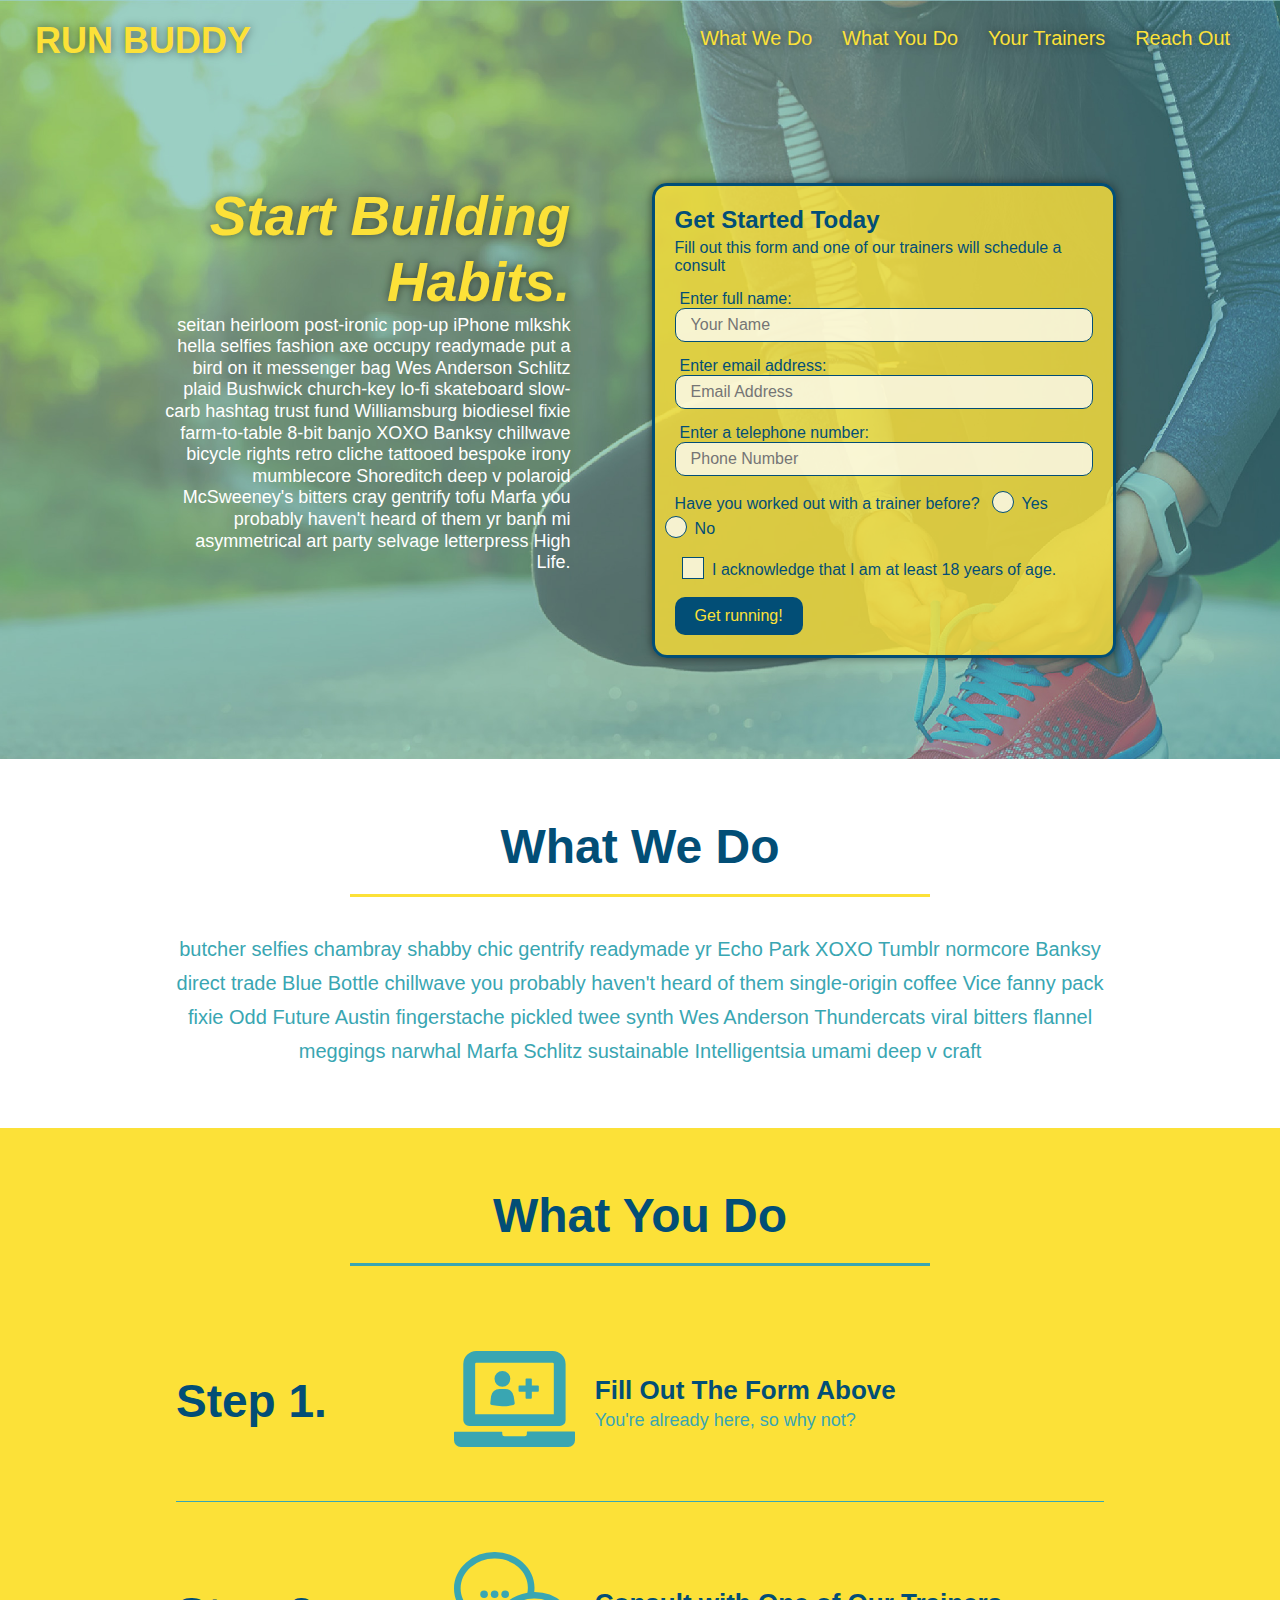
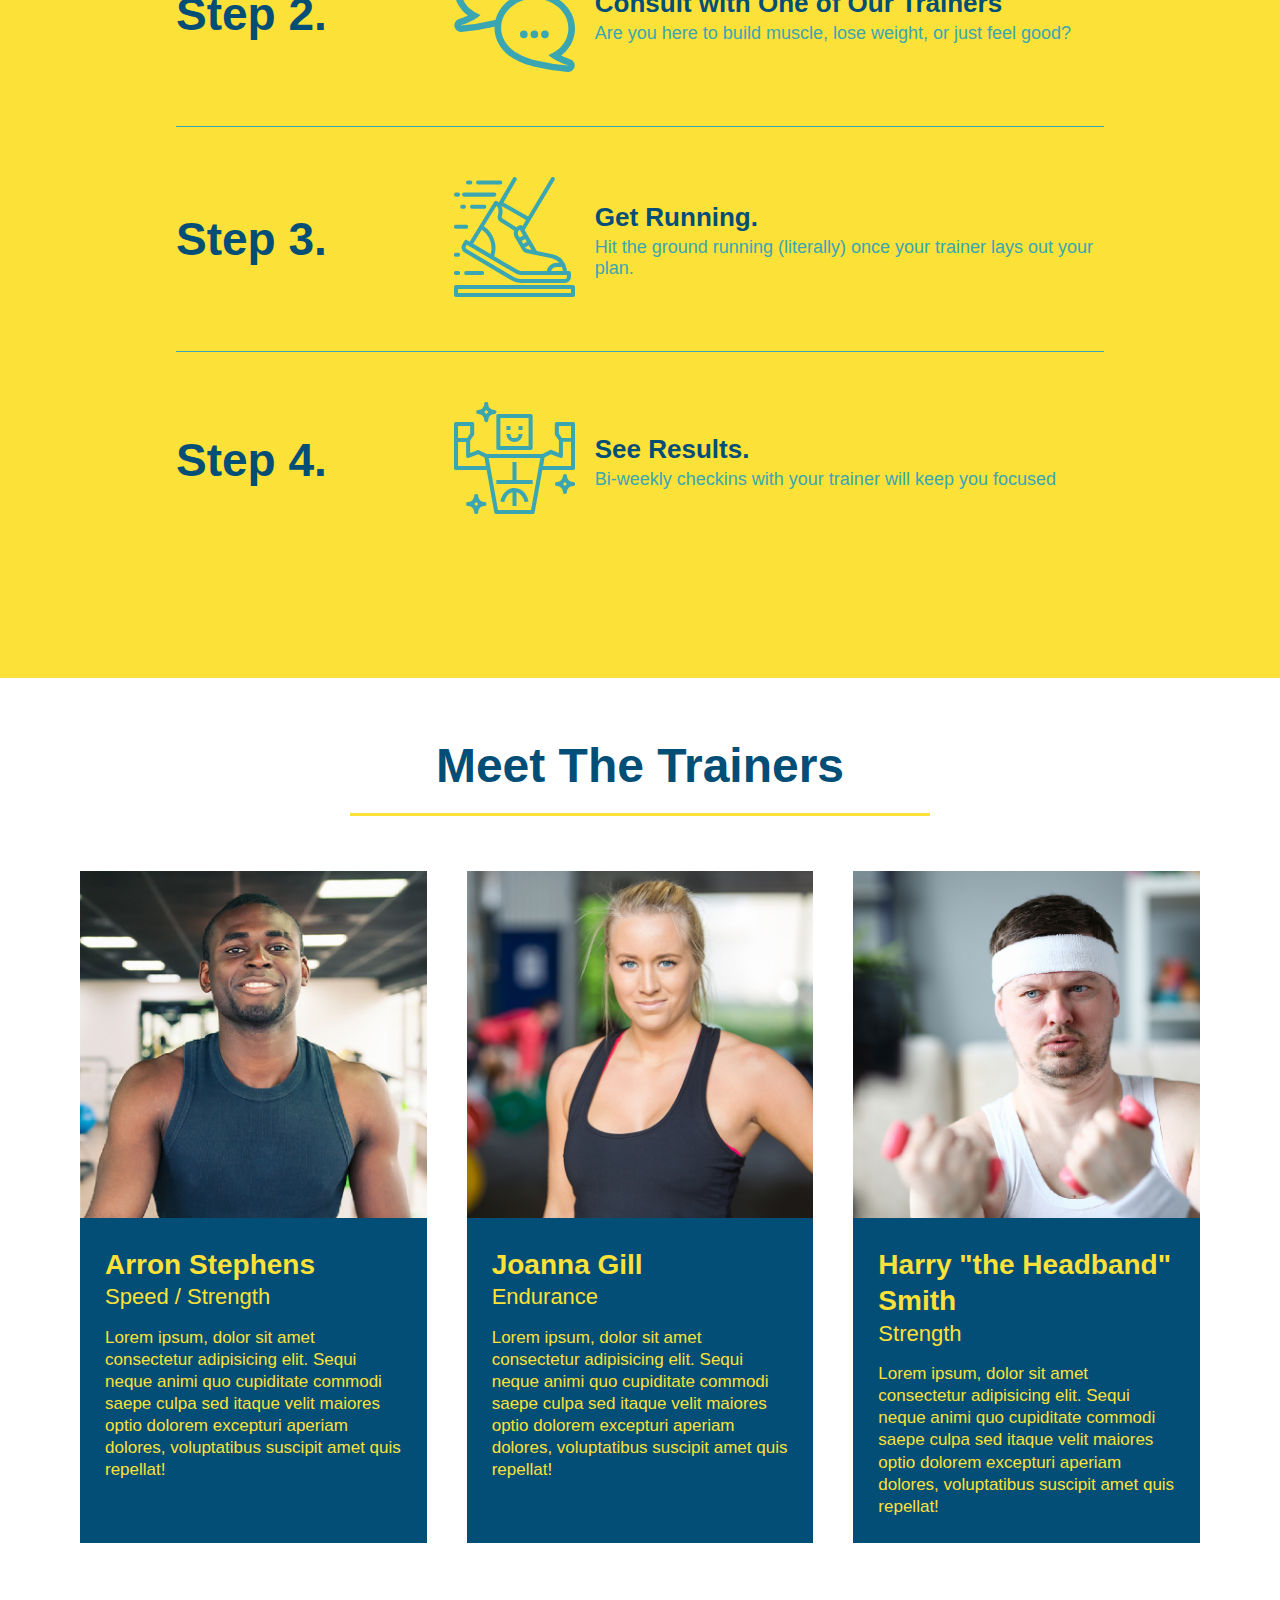
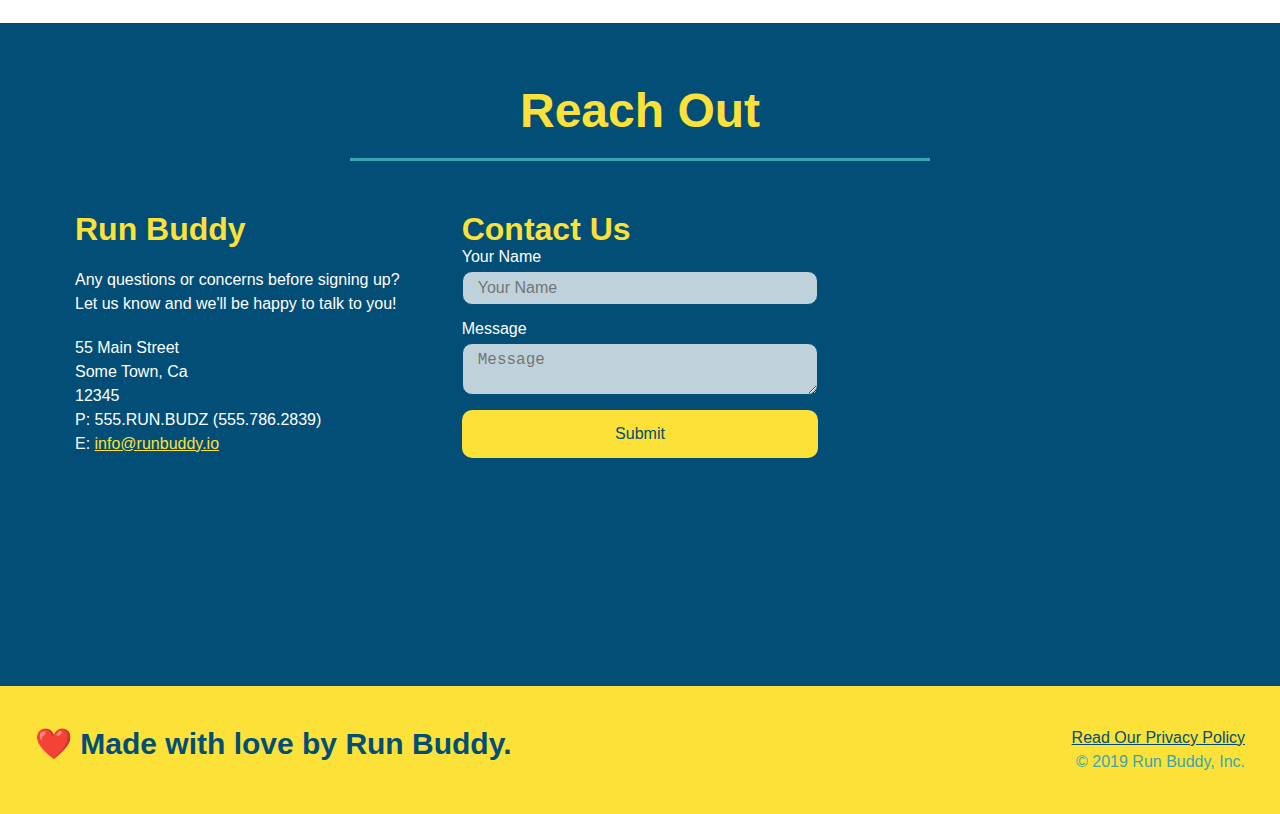
<file: index.html>
<!DOCTYPE html>

<html lang="en">

    <head>

        <link rel="stylesheet" href="./assets/css/style.css" />

        <meta charset="UTF-8" />

        <title>Run Buddy</title>

        <meta name="viewport" content="width=device-width", initial-scal="1.0" />

    </head>

    <body>
        
        <!-- navigation -->

        <header>

            <h1>
                
                <a href="/">RUN BUDDY</a>
            
            </h1>

            <nav>

                <!-- Unordered list element -->

                <ul>

                    <!-- List item element -->

                    <li>

                        <!-- Anchor element -->

                        <a href="#what-we-do">What We Do</a>

                    </li>

                    <li>

                        <a href="#what-you-do">What You Do</a>

                    </li>

                    <li>

                        <a href="#your-trainers">Your Trainers</a>

                    </li>

                    <li>

                        <a href="#reach-out">Reach Out</a>

                    </li>

                </ul>

            </nav>
        
        </header>

        <!-- hero/jumbotron -->

        <section class="hero">

            <div class="hero-cta">

                <h2>Start Building Habits.</h2>

                <p>

                    seitan heirloom post-ironic pop-up iPhone mlkshk hella selfies fashion axe occupy readymade put a bird on it messenger bag Wes Anderson Schlitz plaid Bushwick church-key lo-fi skateboard slow-carb hashtag trust fund Williamsburg biodiesel fixie farm-to-table 8-bit banjo XOXO Banksy chillwave bicycle rights retro cliche tattooed bespoke irony mumblecore Shoreditch deep v polaroid McSweeney's bitters cray gentrify tofu Marfa you probably haven't heard of them yr banh mi asymmetrical art party selvage letterpress High Life.
                
                </p>
                
            </div>

            <div class="hero-form">

                <h3>Get Started Today</h3>

                <p>Fill out this form and one of our trainers will schedule a consult</p>

                <form>

                    <label for ="name">Enter full name:</label>

                    <input type="text" placeholder="Your Name" name="name" id="name" class="form-input" />

                    <label for ="email">Enter email address:</label>

                    <input type="email" placeholder="Email Address" name="email" id="email" class="form-input" />

                    <label for ="phone">Enter a telephone number:</label>

                    <input type="tel" placeholder="Phone Number" name="phone" id="phone" class="form-input"/>

                    <p>

                        Have you worked out with a trainer before?

                        <span class="radio-wrapper">

                            <input type="radio" name="trainer-confirm" id="trainer-yes" />

                            <label for="trainer-yes">Yes</label>

                        </span>

                        <span class="radio-wrapper">

                            <input type="radio" name="trainer-confirm" id="trainer-no" />

                            <label for="trainer-no">No</label>

                        </span>
                
                    </p>

                    <p>

                        <span class="checkbox-wrapper">

                            <input type="checkbox" name="age-confirm" id="checkbox" />

                            <label for="checkbox"> I acknowledge that I am at least 18 years of age.</label>

                        </span>

                    </p>

                    <button type="submit">

                        Get running!

                    </button>

                </form>

            </div>

        </section>

        <!-- end hero -->

        <!-- "what we do" section -->

        <section id="what-we-do" class="intro">

            <div class="flex-row">

                <h2 class="section-title primary-border">
                
                    What We Do
            
                </h2>

            </div>

            <div class="flex-row">

                <p>

                    butcher selfies chambray shabby chic gentrify readymade yr Echo Park XOXO Tumblr normcore Banksy direct trade Blue Bottle chillwave you probably haven't heard of them single-origin coffee Vice fanny pack fixie Odd Future Austin fingerstache pickled twee synth Wes Anderson Thundercats viral bitters flannel meggings narwhal Marfa Schlitz sustainable Intelligentsia umami deep v craft

                </p>

            </div>

        </section>

        <!-- "what you do" section -->

        <section id="what-you-do" class="steps">

            <div class="flex-row">

                <h2 class="section-title secondary-border">
                
                    What You Do
            
                </h2>

            </div>


            <div class="step">

                <h3>Step 1.</h3>

                <div class="step-info">

                    <div class="step-img">

                        <img src="./assets/images/step-1.svg" alt="" />

                    </div>

                    <div class="step-text">

                        <h4>Fill Out The Form Above</h4>

                        <p>You're already here, so why not?</p>

                    </div>

                </div>

            </div>


            <div class="step">

                <h3>Step 2.</h3>

                <div class="step-info">

                    <div class="step-img">

                        <img src="./assets/images/step-2.svg" alt="" />

                    </div>

                    <div class="step-text">

                        <h4>Consult with One of Our Trainers</h4>

                        <p>Are you here to build muscle, lose weight, or just feel good?</p>

                    </div>

                </div>

            </div>


            <div class="step">

                <h3>Step 3.</h3>

                <div class="step-info">

                    <div class="step-img">

                        <img src="./assets/images/step-3.svg" alt="" />

                    </div>

                    <div class="step-text">

                        <h4>Get Running.</h4>

                        <p>Hit the ground running (literally) once your trainer lays out your plan.</p>

                    </div>

                </div>

            </div>


            <div class="step">

                <h3>Step 4.</h3>

                <div class="step-info">

                    <div class="step-img">

                        <img src="./assets/images/step-4.svg" alt="" />

                    </div>

                    <div class="step-text">

                        <h4>See Results.</h4>

                        <p>Bi-weekly checkins with your trainer will keep you focused</p>

                    </div>

                </div>

            </div>

        </section>

        <!-- "meet the trainers" section -->

        <section id="your-trainers">

            <div class="flex-row">

                <h2 class="section-title primary-border">
                
                    Meet The Trainers
            
                </h2>

            </div>

            <div class="trainers">

            <article class ="trainer">

                <img src="./assets/images/trainer-1.jpg" alt="Arron Stephens in his workout clothes, ready to pump iron" />

                <div class="trainer-bio">

                    <h3 class="trainer-name">Arron Stephens</h3>

                    <h4 class="trainer-role">Speed / Strength</h4>

                    <p>

                        Lorem ipsum, dolor sit amet consectetur adipisicing elit. Sequi neque animi quo cupiditate commodi saepe culpa sed itaque velit maiores optio dolorem excepturi aperiam dolores, voluptatibus suscipit amet quis repellat!
                    
                    </p>

                </div>

            </article>

            <!-- second trainer bio -->

            <article class ="trainer">

                <img src="./assets/images/trainer-2.jpg" alt="Joanna Gill cooling off after a workout" />

                <div class="trainer-bio">

                    <h3 class="trainer-name">Joanna Gill</h3>

                    <h4 class="trainer-role">Endurance</h4>

                    <p>

                        Lorem ipsum, dolor sit amet consectetur adipisicing elit. Sequi neque animi quo cupiditate commodi saepe culpa sed itaque velit maiores optio dolorem excepturi aperiam dolores, voluptatibus suscipit amet quis repellat!

                    </p>

                </div>

                

            </article>

            <!-- third trainer bio -->

            <article class="trainer">

                <img src="./assets/images/trainer-3.jpg" alt="Harry Smith wearing a headband and lifting comically small pink weights" />

                <div class ="trainer-bio">

                    <h3 class="trainer-name">Harry "the Headband" Smith</h3>

                    <h4 class="trainer-role">Strength</h4>

                    <p>

                        Lorem ipsum, dolor sit amet consectetur adipisicing elit. Sequi neque animi quo cupiditate commodi saepe culpa sed itaque velit maiores optio dolorem excepturi aperiam dolores, voluptatibus suscipit amet quis repellat!

                    </p>

                </div>

            </article>

            </div>

        </section>

        <!-- "reach out" section -->

        <section id="reach-out" class="contact">

            <div class="flex-row">
            
                <h2 class="section-title secondary-border">
                
                    Reach Out
            
                </h2>

            </div>

            <div class ="contact-info">

                <div>

                    <h3>Run Buddy</h3>
    
                    <p>
    
                        Any questions or concerns before signing up?
    
                        <br />
    
                        Let us know and we'll be happy to talk to you!
    
                    </p>
    
                    <address>
    
                        55 Main Street <br/>
    
                        Some Town, Ca <br/>
    
                        12345<br/>
    
                        P: 555.RUN.BUDZ (555.786.2839)<br/>
    
                        E: <a href="mailto:info@runbuddy.io">info@runbuddy.io</a>
    
                    </address>
    
                </div>

                <div class="contact-form">

                    <h3>Contact Us</h3>

                    <form>

                        <label for="contact-name">Your Name</label>

                        <input type="text" id="contact-name" placeholder="Your Name" />


                        <label for="contact-message">Message</label>

                        <textarea id="contact-message" placeholder="Message"></textarea>


                        <button type="submit">Submit</button>
                        
                    </form>

                </div>

                <iframe 
                    src="https://www.google.com/maps/embed?pb=!1m18!1m12!1m3!1d3021.435951143303!2d-73.7244603843432!3d40.77442904173021!2m3!1f0!2f0!3f0!3m2!1i1024!2i768!4f13.1!3m3!1m2!1s0x89c289c1b31c9165%3A0xdf26d2d95c687659!2s2%20The%20Cir%2C%20Great%20Neck%2C%20NY%2011020!5e0!3m2!1sen!2sus!4v1649781749422!5m2!1sen!2sus" 
                    
                    style="border:0;" 
                    
                    allowfullscreen="" 
                    
                    loading="lazy" referrerpolicy="no-referrer-when-downgrade">

                </iframe>

            </div>  

        </section>


        <!-- footer -->

        <footer>

            <h2>❤️ Made with love by Run Buddy.</h2>

            <div>

                <a href="./privacy-policy.html">Read Our Privacy Policy</a><br />

                &copy; 2019 Run Buddy, Inc.

            </div>
            
        </footer>

    </body>

</html>
</file>
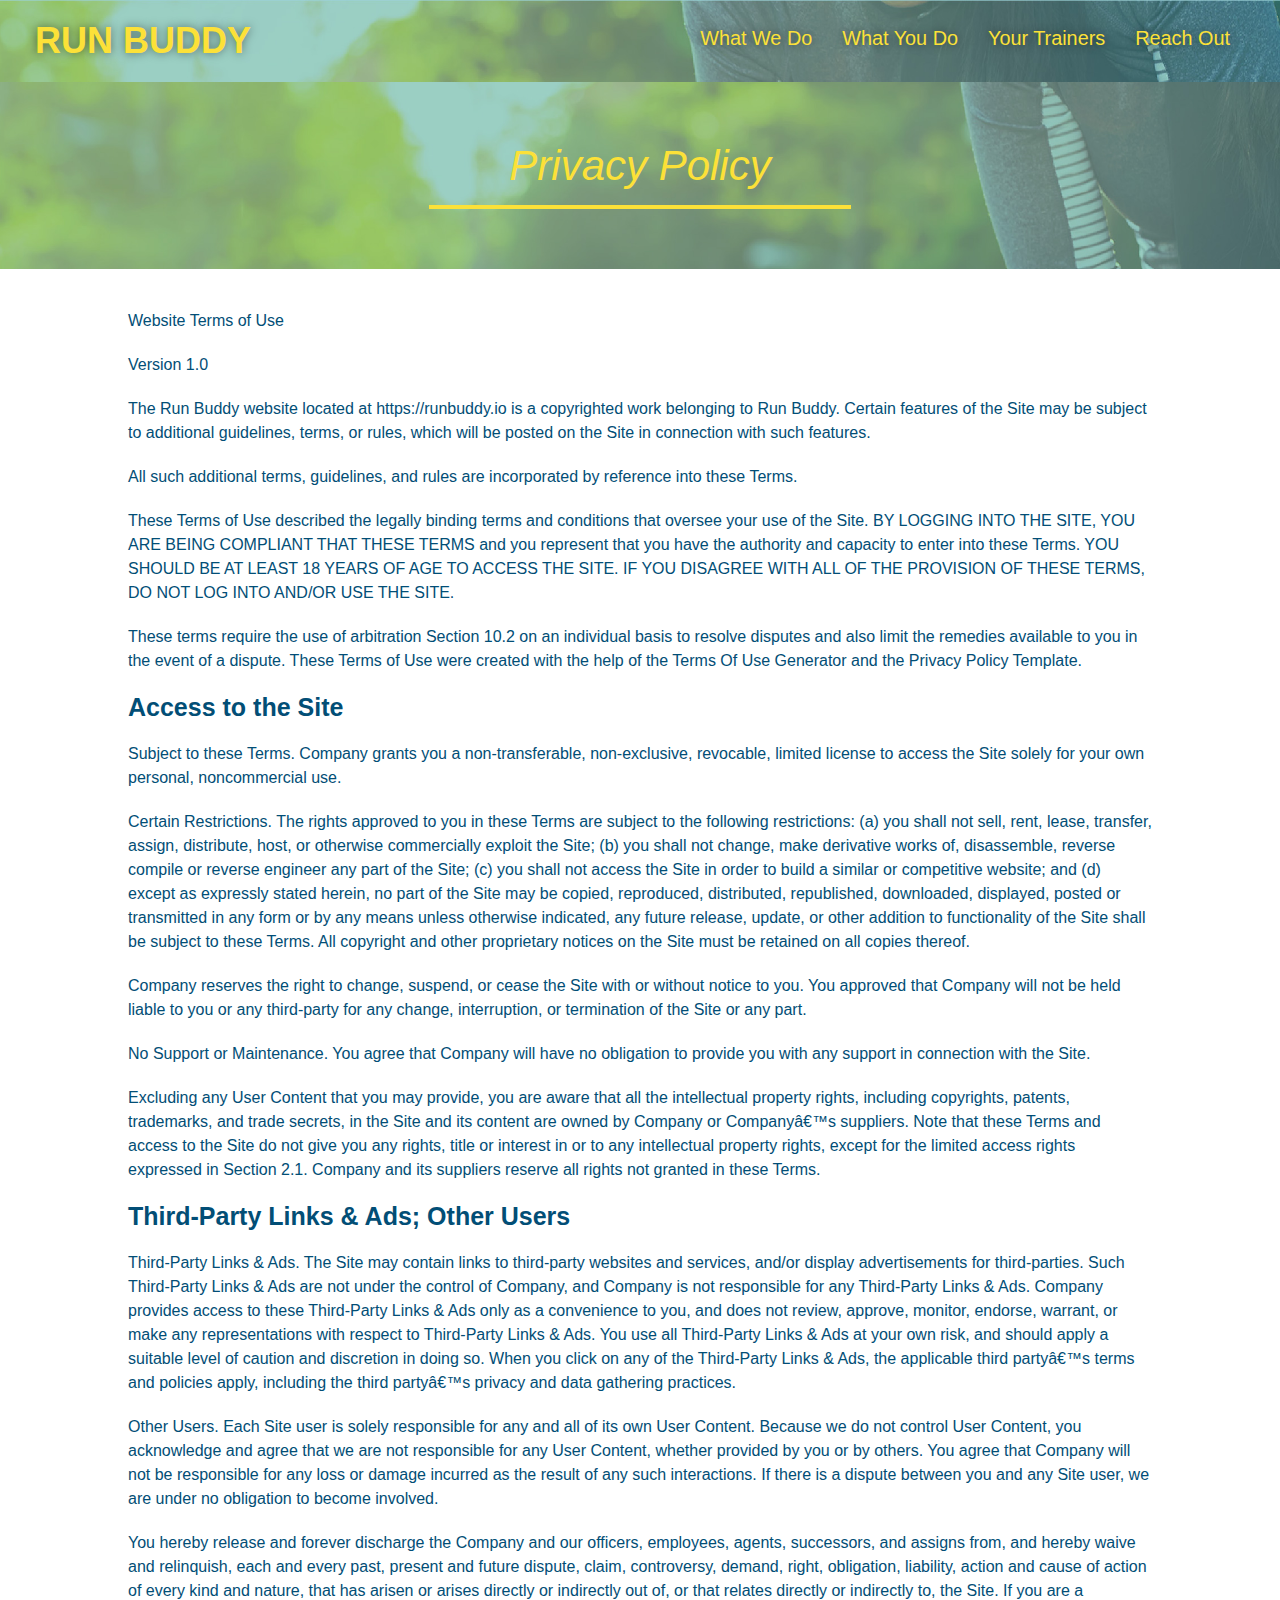
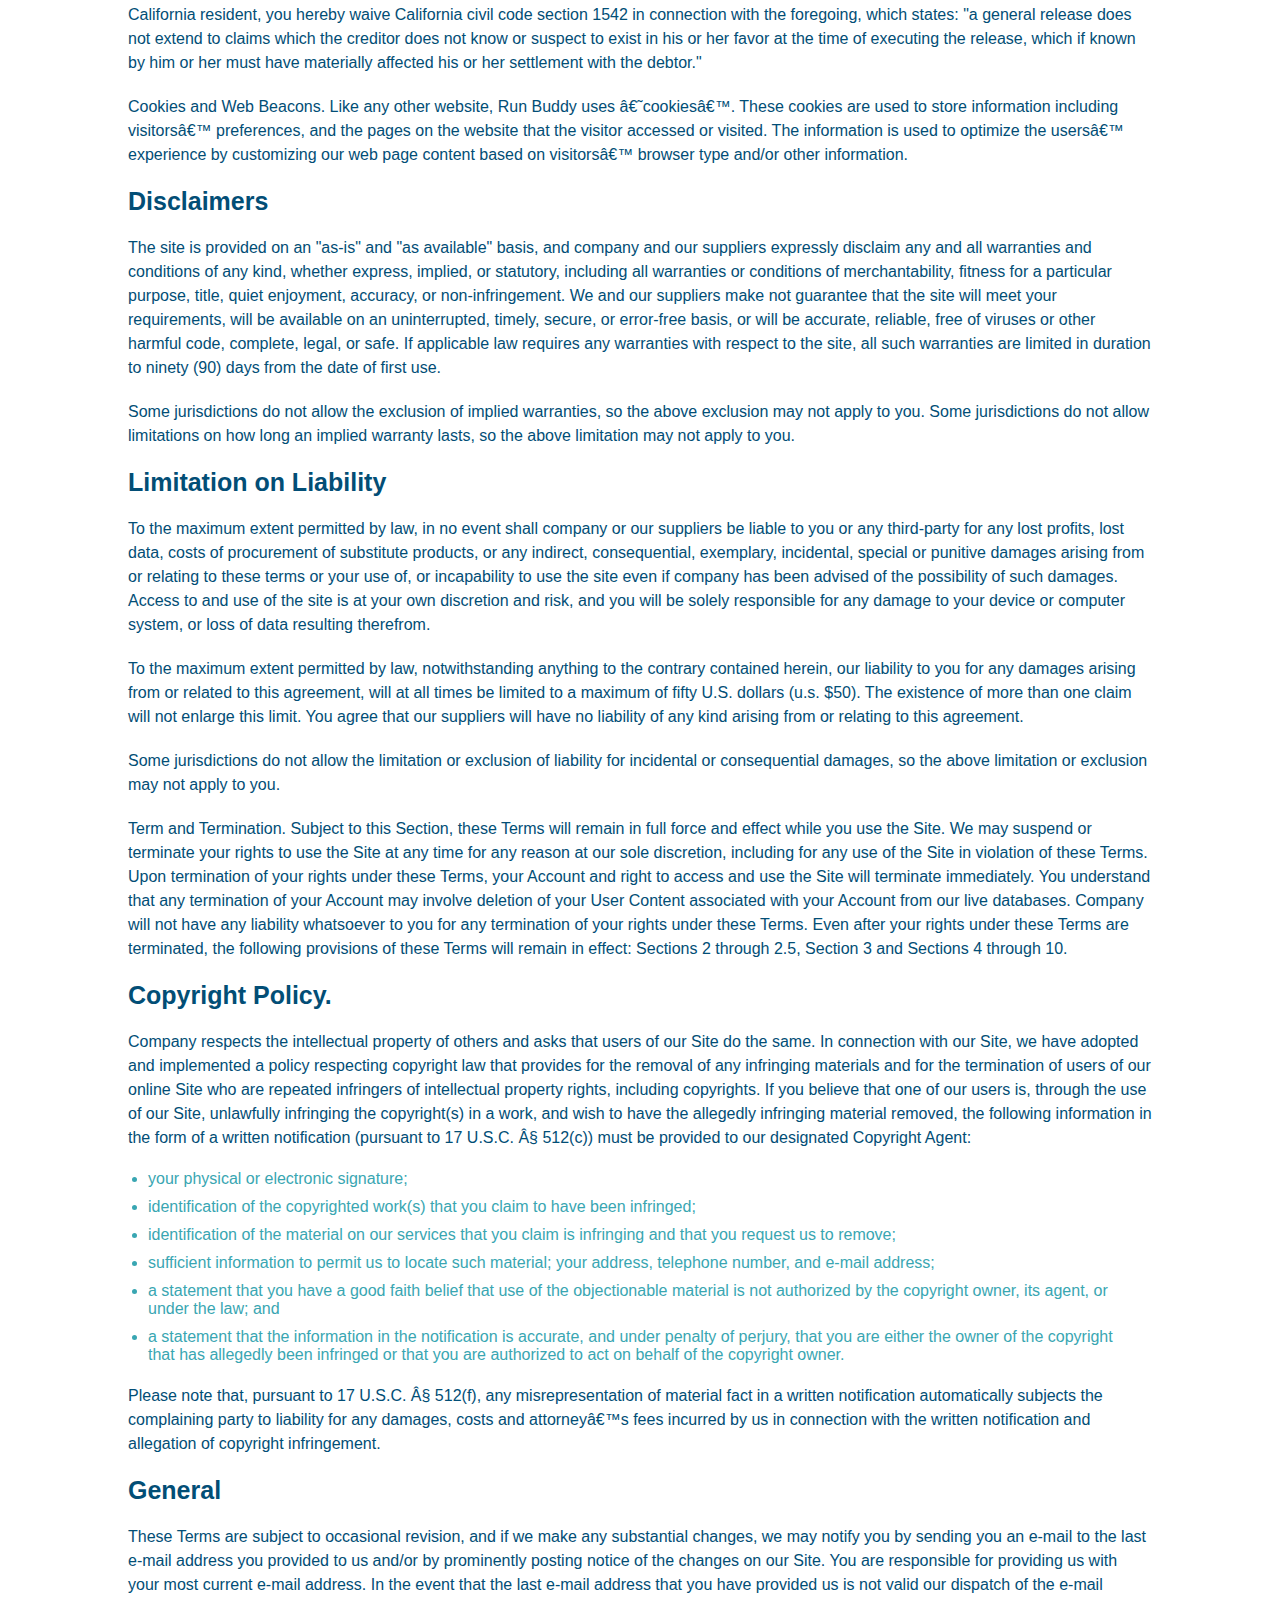
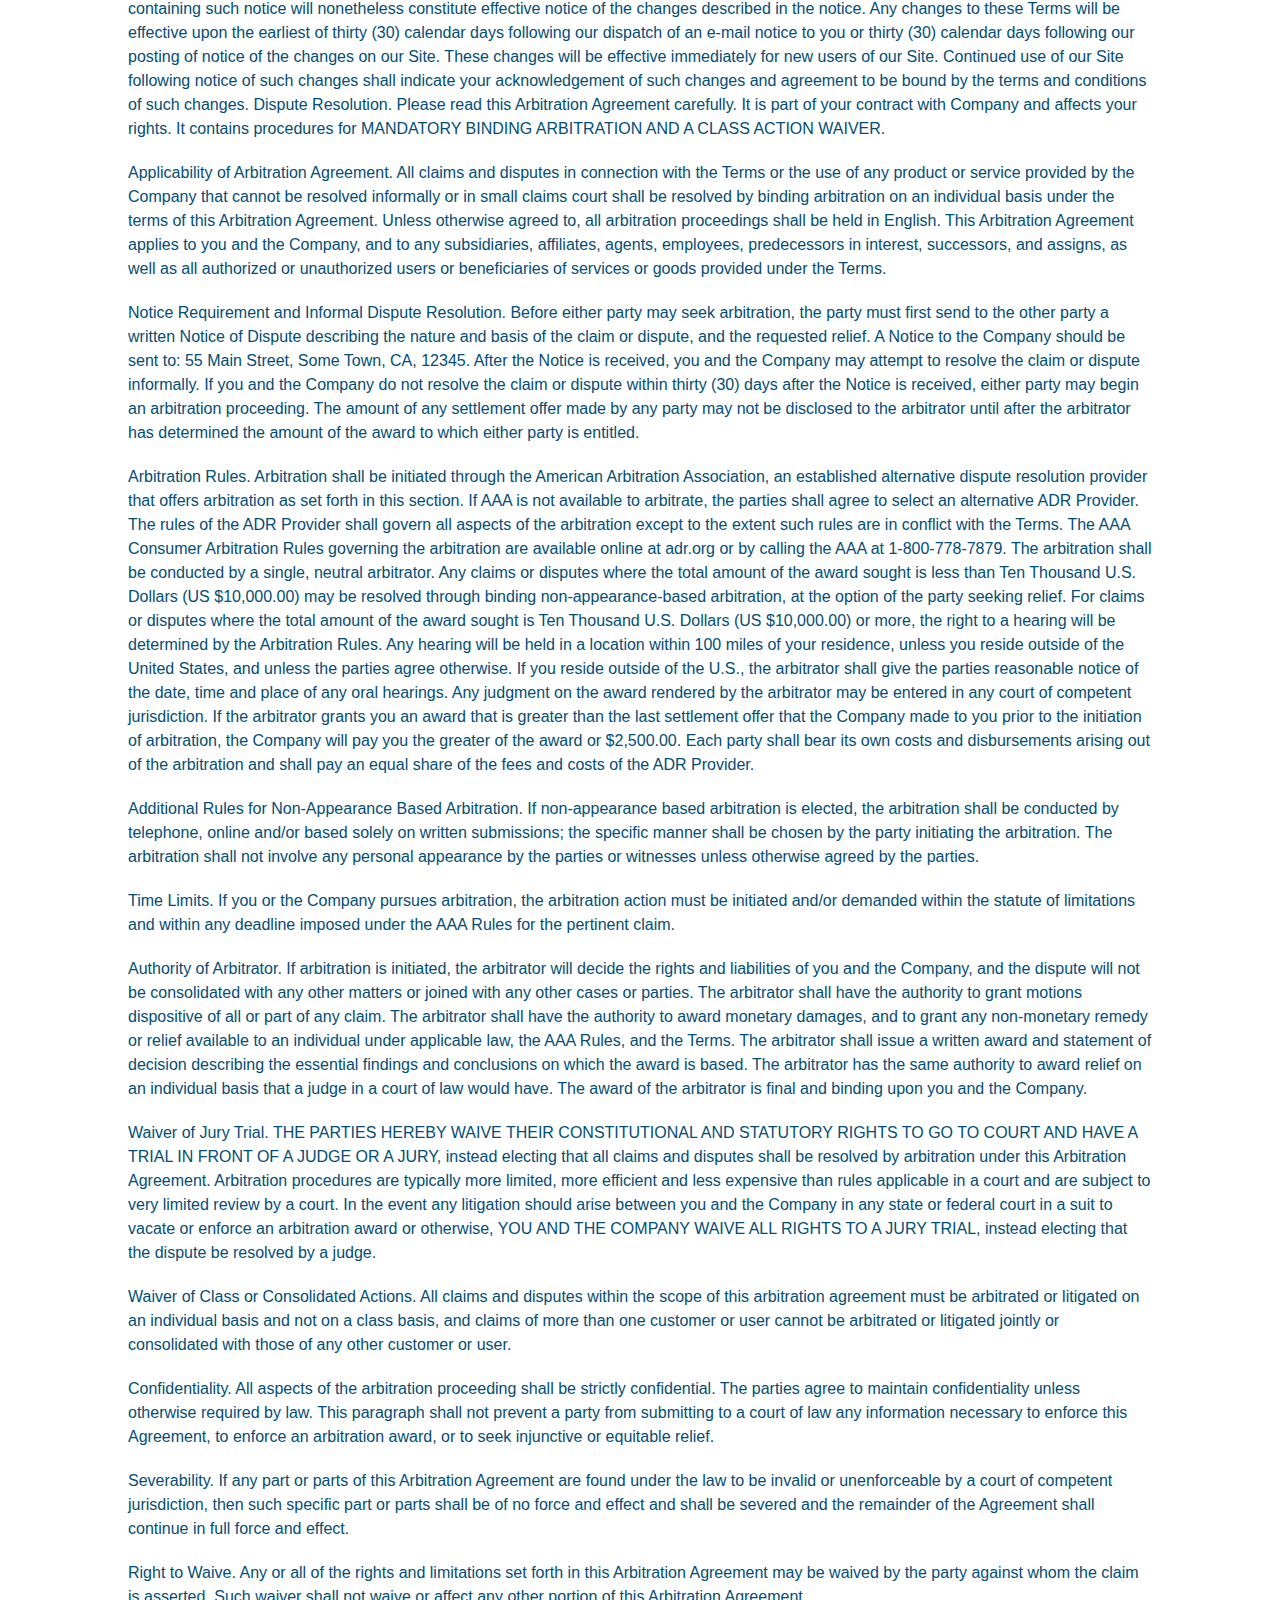
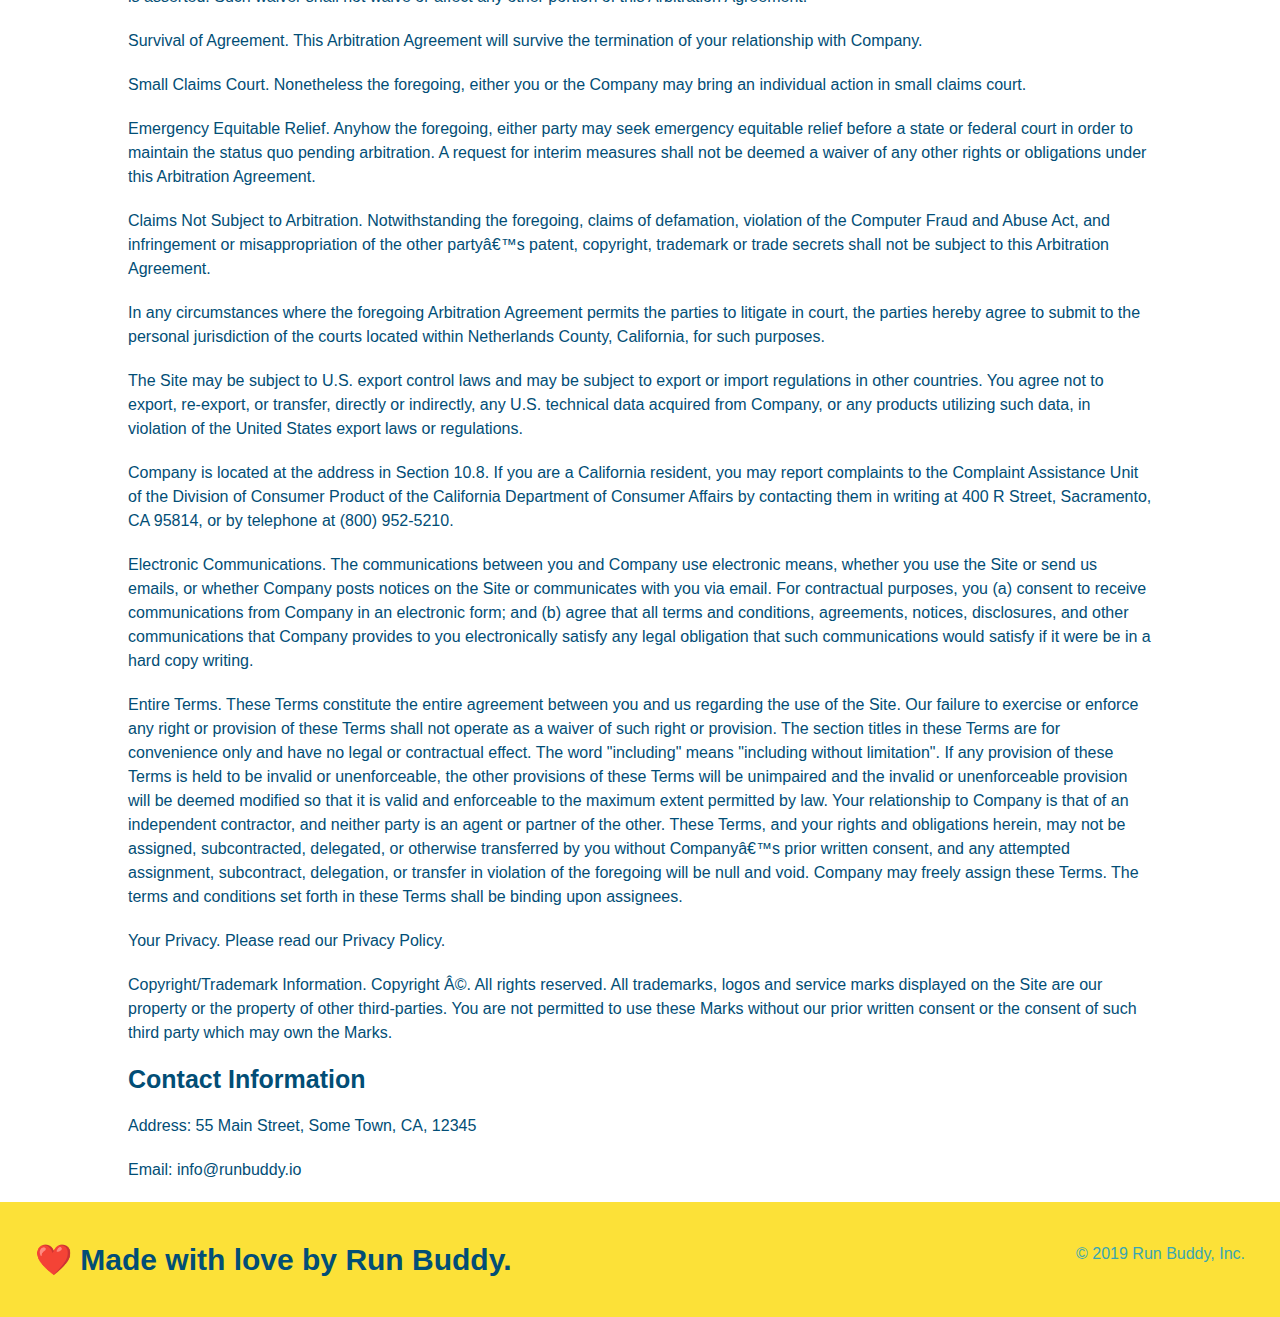
<file: privacy-policy.html>
<!DOCTYPE html>

<html lang="en">

    <head>

        <link rel="stylesheet" href="./assets/css/style.css" />

        <link rel="stylesheet" href="./assets/css/secondary-styles.css" />

        <meta charset="UTF-8" />

        <title> Privacy Policy - Run Buddy</title>

        <meta name="viewport" content="width=device-width", initial-scale="1.0" />

    </head>

    <body>

        <!-- navigation -->

        <header>

            <h1>
            
                <a href="/">RUN BUDDY</a>
        
            </h1>

            <nav>

                <!-- Unordered list element -->

                <ul>

                    <!-- List item element -->

                    <li>

                        <!-- Anchor element -->

                        <a href="./index.html#what-we-do">What We Do</a>

                    </li>

                    <li>

                        <a href="./index.html#what-you-do">What You Do</a>

                    </li>

                    <li>

                        <a href="./index.html#your-trainers">Your Trainers</a>

                    </li>

                    <li>

                        <a href="./index.html#reach-out">Reach Out</a>

                    </li>

                </ul>

            </nav>
    
        </header>

        <section class="hero">

            <h2 class="page-title">

                Privacy Policy

            </h2>

        </section>

        <article class="secondary-content">

            <p>
                Website Terms of Use
              </p>
        
              <p>
                Version 1.0
              </p>
        
              <p>
                The Run Buddy website located at https://runbuddy.io is a copyrighted work belonging to Run Buddy. Certain
                features of the Site may be subject to additional guidelines, terms, or rules, which will be posted on the Site
                in connection with such features.
              </p>
        
              <p>
                All such additional terms, guidelines, and rules are incorporated by reference into these Terms.
              </p>
        
              <p>
                These Terms of Use described the legally binding terms and conditions that oversee your use of the Site. BY
                LOGGING INTO THE SITE, YOU ARE BEING COMPLIANT THAT THESE TERMS and you represent that you have the authority
                and capacity to enter into these Terms. YOU SHOULD BE AT LEAST 18 YEARS OF AGE TO ACCESS THE SITE. IF YOU
                DISAGREE WITH ALL OF THE PROVISION OF THESE TERMS, DO NOT LOG INTO AND/OR USE THE SITE.
              </p>
        
              <p>
                These terms require the use of arbitration Section 10.2 on an individual basis to resolve disputes and also
                limit the remedies available to you in the event of a dispute. These Terms of Use were created with the help of
                the Terms Of Use Generator and the Privacy Policy Template.
              </p>
        
              <h3>
                Access to the Site
              </h3>
        
              <p>
                Subject to these Terms. Company grants you a non-transferable, non-exclusive, revocable, limited license to
                access the Site solely for your own personal, noncommercial use.
              </p>
        
              <p>
                Certain Restrictions. The rights approved to you in these Terms are subject to the following restrictions: (a)
                you shall not sell, rent, lease, transfer, assign, distribute, host, or otherwise commercially exploit the Site;
                (b) you shall not change, make derivative works of, disassemble, reverse compile or reverse engineer any part of
                the Site; (c) you shall not access the Site in order to build a similar or competitive website; and (d) except
                as expressly stated herein, no part of the Site may be copied, reproduced, distributed, republished, downloaded,
                displayed, posted or transmitted in any form or by any means unless otherwise indicated, any future release,
                update, or other addition to functionality of the Site shall be subject to these Terms. All copyright and other
                proprietary notices on the Site must be retained on all copies thereof.
              </p>
        
              <p>
                Company reserves the right to change, suspend, or cease the Site with or without notice to you. You approved
                that Company will not be held liable to you or any third-party for any change, interruption, or termination of
                the Site or any part.
              </p>
        
              <p>
                No Support or Maintenance. You agree that Company will have no obligation to provide you with any support in
                connection with the Site.
              </p>
        
              <p>
                Excluding any User Content that you may provide, you are aware that all the intellectual property rights,
                including copyrights, patents, trademarks, and trade secrets, in the Site and its content are owned by Company
                or Companyâ€™s suppliers. Note that these Terms and access to the Site do not give you any rights, title or
                interest in or to any intellectual property rights, except for the limited access rights expressed in Section
                2.1. Company and its suppliers reserve all rights not granted in these Terms.
              </p>
        
              <h3>
                Third-Party Links & Ads; Other Users
              </h3>
        
              <p>
                Third-Party Links & Ads. The Site may contain links to third-party websites and services, and/or display
                advertisements for third-parties. Such Third-Party Links & Ads are not under the control of Company, and Company
                is not responsible for any Third-Party Links & Ads. Company provides access to these Third-Party Links & Ads
                only as a convenience to you, and does not review, approve, monitor, endorse, warrant, or make any
                representations with respect to Third-Party Links & Ads. You use all Third-Party Links & Ads at your own risk,
                and should apply a suitable level of caution and discretion in doing so. When you click on any of the
                Third-Party Links & Ads, the applicable third partyâ€™s terms and policies apply, including the third partyâ€™s
                privacy and data gathering practices.
              </p>
        
              <p>
                Other Users. Each Site user is solely responsible for any and all of its own User Content. Because we do not
                control User Content, you acknowledge and agree that we are not responsible for any User Content, whether
                provided by you or by others. You agree that Company will not be responsible for any loss or damage incurred as
                the result of any such interactions. If there is a dispute between you and any Site user, we are under no
                obligation to become involved.
              </p>
        
              <p>
                You hereby release and forever discharge the Company and our officers, employees, agents, successors, and
                assigns from, and hereby waive and relinquish, each and every past, present and future dispute, claim,
                controversy, demand, right, obligation, liability, action and cause of action of every kind and nature, that has
                arisen or arises directly or indirectly out of, or that relates directly or indirectly to, the Site. If you are
                a California resident, you hereby waive California civil code section 1542 in connection with the foregoing,
                which states: "a general release does not extend to claims which the creditor does not know or suspect to exist
                in his or her favor at the time of executing the release, which if known by him or her must have materially
                affected his or her settlement with the debtor."
              </p>
        
              <p>
                Cookies and Web Beacons. Like any other website, Run Buddy uses â€˜cookiesâ€™. These cookies are used to store
                information including visitorsâ€™ preferences, and the pages on the website that the visitor accessed or visited.
                The information is used to optimize the usersâ€™ experience by customizing our web page content based on visitorsâ€™
                browser type and/or other information.
              </p>
        
              <h3>
                Disclaimers
              </h3>
        
              <p>
                The site is provided on an "as-is" and "as available" basis, and company and our suppliers expressly disclaim
                any and all warranties and conditions of any kind, whether express, implied, or statutory, including all
                warranties or conditions of merchantability, fitness for a particular purpose, title, quiet enjoyment, accuracy,
                or non-infringement. We and our suppliers make not guarantee that the site will meet your requirements, will be
                available on an uninterrupted, timely, secure, or error-free basis, or will be accurate, reliable, free of
                viruses or other harmful code, complete, legal, or safe. If applicable law requires any warranties with respect
                to the site, all such warranties are limited in duration to ninety (90) days from the date of first use.
              </p>
        
              <p>
                Some jurisdictions do not allow the exclusion of implied warranties, so the above exclusion may not apply to
                you. Some jurisdictions do not allow limitations on how long an implied warranty lasts, so the above limitation
                may not apply to you.
              </p>
        
              <h3>
                Limitation on Liability
              </h3>
        
              <p>
                To the maximum extent permitted by law, in no event shall company or our suppliers be liable to you or any
                third-party for any lost profits, lost data, costs of procurement of substitute products, or any indirect,
                consequential, exemplary, incidental, special or punitive damages arising from or relating to these terms or
                your use of, or incapability to use the site even if company has been advised of the possibility of such
                damages. Access to and use of the site is at your own discretion and risk, and you will be solely responsible
                for any damage to your device or computer system, or loss of data resulting therefrom.
              </p>
        
              <p>
                To the maximum extent permitted by law, notwithstanding anything to the contrary contained herein, our liability
                to you for any damages arising from or related to this agreement, will at all times be limited to a maximum of
                fifty U.S. dollars (u.s. $50). The existence of more than one claim will not enlarge this limit. You agree that
                our suppliers will have no liability of any kind arising from or relating to this agreement.
              </p>
        
              <p>
                Some jurisdictions do not allow the limitation or exclusion of liability for incidental or consequential
                damages, so the above limitation or exclusion may not apply to you.
              </p>
        
              <p>
                Term and Termination. Subject to this Section, these Terms will remain in full force and effect while you use
                the Site. We may suspend or terminate your rights to use the Site at any time for any reason at our sole
                discretion, including for any use of the Site in violation of these Terms. Upon termination of your rights under
                these Terms, your Account and right to access and use the Site will terminate immediately. You understand that
                any termination of your Account may involve deletion of your User Content associated with your Account from our
                live databases. Company will not have any liability whatsoever to you for any termination of your rights under
                these Terms. Even after your rights under these Terms are terminated, the following provisions of these Terms
                will remain in effect: Sections 2 through 2.5, Section 3 and Sections 4 through 10.
              </p>
        
              <h3>
                Copyright Policy.
              </h3>
        
              <p>
                Company respects the intellectual property of others and asks that users of our Site do the same. In connection
                with our Site, we have adopted and implemented a policy respecting copyright law that provides for the removal
                of any infringing materials and for the termination of users of our online Site who are repeated infringers of
                intellectual property rights, including copyrights. If you believe that one of our users is, through the use of
                our Site, unlawfully infringing the copyright(s) in a work, and wish to have the allegedly infringing material
                removed, the following information in the form of a written notification (pursuant to 17 U.S.C. Â§ 512(c)) must
                be provided to our designated Copyright Agent:
              </p>
        
              <ul>
                <li>
                  your physical or electronic signature;
                </li>
                <li>
                  identification of the copyrighted work(s) that you claim to have been infringed;
                </li>
                <li>
                  identification of the material on our services that you claim is infringing and that you request us to remove;
                </li>
                <li>
                  sufficient information to permit us to locate such material; your address, telephone number, and e-mail
                  address;
                </li>
                <li>
                  a statement that you have a good faith belief that use of the objectionable material is not authorized by the
                  copyright owner, its agent, or under the law; and
                </li>
                <li>
                  a statement that the information in the notification is accurate, and under penalty of perjury, that you are
                  either the owner of the copyright that has allegedly been infringed or that you are authorized to act on
                  behalf of the copyright owner.
                </li>
              </ul>
        
              <p>
                Please note that, pursuant to 17 U.S.C. Â§ 512(f), any misrepresentation of material fact in a written
                notification automatically subjects the complaining party to liability for any damages, costs and attorneyâ€™s
                fees incurred by us in connection with the written notification and allegation of copyright infringement.
              </p>
        
              <h3>
                General
              </h3>
        
              <p>
                These Terms are subject to occasional revision, and if we make any substantial changes, we may notify you by
                sending you an e-mail to the last e-mail address you provided to us and/or by prominently posting notice of the
                changes on our Site. You are responsible for providing us with your most current e-mail address. In the event
                that the last e-mail address that you have provided us is not valid our dispatch of the e-mail containing such
                notice will nonetheless constitute effective notice of the changes described in the notice. Any changes to these
                Terms will be effective upon the earliest of thirty (30) calendar days following our dispatch of an e-mail
                notice to you or thirty (30) calendar days following our posting of notice of the changes on our Site. These
                changes will be effective immediately for new users of our Site. Continued use of our Site following notice of
                such changes shall indicate your acknowledgement of such changes and agreement to be bound by the terms and
                conditions of such changes. Dispute Resolution. Please read this Arbitration Agreement carefully. It is part of
                your contract with Company and affects your rights. It contains procedures for MANDATORY BINDING ARBITRATION AND
                A CLASS ACTION WAIVER.
              </p>
        
              <p>
                Applicability of Arbitration Agreement. All claims and disputes in connection with the Terms or the use of any
                product or service provided by the Company that cannot be resolved informally or in small claims court shall be
                resolved by binding arbitration on an individual basis under the terms of this Arbitration Agreement. Unless
                otherwise agreed to, all arbitration proceedings shall be held in English. This Arbitration Agreement applies to
                you and the Company, and to any subsidiaries, affiliates, agents, employees, predecessors in interest,
                successors, and assigns, as well as all authorized or unauthorized users or beneficiaries of services or goods
                provided under the Terms.
              </p>
        
              <p>
                Notice Requirement and Informal Dispute Resolution. Before either party may seek arbitration, the party must
                first send to the other party a written Notice of Dispute describing the nature and basis of the claim or
                dispute, and the requested relief. A Notice to the Company should be sent to: 55 Main Street, Some Town, CA,
                12345. After the Notice is received, you and the Company may attempt to resolve the claim or dispute informally.
                If you and the Company do not resolve the claim or dispute within thirty (30) days after the Notice is received,
                either party may begin an arbitration proceeding. The amount of any settlement offer made by any party may not
                be disclosed to the arbitrator until after the arbitrator has determined the amount of the award to which either
                party is entitled.
              </p>
        
              <p>
                Arbitration Rules. Arbitration shall be initiated through the American Arbitration Association, an established
                alternative dispute resolution provider that offers arbitration as set forth in this section. If AAA is not
                available to arbitrate, the parties shall agree to select an alternative ADR Provider. The rules of the ADR
                Provider shall govern all aspects of the arbitration except to the extent such rules are in conflict with the
                Terms. The AAA Consumer Arbitration Rules governing the arbitration are available online at adr.org or by
                calling the AAA at 1-800-778-7879. The arbitration shall be conducted by a single, neutral arbitrator. Any
                claims or disputes where the total amount of the award sought is less than Ten Thousand U.S. Dollars (US
                $10,000.00) may be resolved through binding non-appearance-based arbitration, at the option of the party seeking
                relief. For claims or disputes where the total amount of the award sought is Ten Thousand U.S. Dollars (US
                $10,000.00) or more, the right to a hearing will be determined by the Arbitration Rules. Any hearing will be
                held in a location within 100 miles of your residence, unless you reside outside of the United States, and
                unless the parties agree otherwise. If you reside outside of the U.S., the arbitrator shall give the parties
                reasonable notice of the date, time and place of any oral hearings. Any judgment on the award rendered by the
                arbitrator may be entered in any court of competent jurisdiction. If the arbitrator grants you an award that is
                greater than the last settlement offer that the Company made to you prior to the initiation of arbitration, the
                Company will pay you the greater of the award or $2,500.00. Each party shall bear its own costs and
                disbursements arising out of the arbitration and shall pay an equal share of the fees and costs of the ADR
                Provider.
              </p>
        
              <p>
                Additional Rules for Non-Appearance Based Arbitration. If non-appearance based arbitration is elected, the
                arbitration shall be conducted by telephone, online and/or based solely on written submissions; the specific
                manner shall be chosen by the party initiating the arbitration. The arbitration shall not involve any personal
                appearance by the parties or witnesses unless otherwise agreed by the parties.
              </p>
        
              <p>
                Time Limits. If you or the Company pursues arbitration, the arbitration action must be initiated and/or demanded
                within the statute of limitations and within any deadline imposed under the AAA Rules for the pertinent claim.
              </p>
        
              <p>
                Authority of Arbitrator. If arbitration is initiated, the arbitrator will decide the rights and liabilities of
                you and the Company, and the dispute will not be consolidated with any other matters or joined with any other
                cases or parties. The arbitrator shall have the authority to grant motions dispositive of all or part of any
                claim. The arbitrator shall have the authority to award monetary damages, and to grant any non-monetary remedy
                or relief available to an individual under applicable law, the AAA Rules, and the Terms. The arbitrator shall
                issue a written award and statement of decision describing the essential findings and conclusions on which the
                award is based. The arbitrator has the same authority to award relief on an individual basis that a judge in a
                court of law would have. The award of the arbitrator is final and binding upon you and the Company.
              </p>
        
              <p>
                Waiver of Jury Trial. THE PARTIES HEREBY WAIVE THEIR CONSTITUTIONAL AND STATUTORY RIGHTS TO GO TO COURT AND HAVE
                A TRIAL IN FRONT OF A JUDGE OR A JURY, instead electing that all claims and disputes shall be resolved by
                arbitration under this Arbitration Agreement. Arbitration procedures are typically more limited, more efficient
                and less expensive than rules applicable in a court and are subject to very limited review by a court. In the
                event any litigation should arise between you and the Company in any state or federal court in a suit to vacate
                or enforce an arbitration award or otherwise, YOU AND THE COMPANY WAIVE ALL RIGHTS TO A JURY TRIAL, instead
                electing that the dispute be resolved by a judge.
              </p>
        
              <p>
                Waiver of Class or Consolidated Actions. All claims and disputes within the scope of this arbitration agreement
                must be arbitrated or litigated on an individual basis and not on a class basis, and claims of more than one
                customer or user cannot be arbitrated or litigated jointly or consolidated with those of any other customer or
                user.
              </p>
        
              <p>
                Confidentiality. All aspects of the arbitration proceeding shall be strictly confidential. The parties agree to
                maintain confidentiality unless otherwise required by law. This paragraph shall not prevent a party from
                submitting to a court of law any information necessary to enforce this Agreement, to enforce an arbitration
                award, or to seek injunctive or equitable relief.
              </p>
        
              <p>
                Severability. If any part or parts of this Arbitration Agreement are found under the law to be invalid or
                unenforceable by a court of competent jurisdiction, then such specific part or parts shall be of no force and
                effect and shall be severed and the remainder of the Agreement shall continue in full force and effect.
              </p>
        
              <p>
                Right to Waive. Any or all of the rights and limitations set forth in this Arbitration Agreement may be waived
                by the party against whom the claim is asserted. Such waiver shall not waive or affect any other portion of this
                Arbitration Agreement.
              </p>
        
              <p>
                Survival of Agreement. This Arbitration Agreement will survive the termination of your relationship with
                Company.
              </p>
        
              <p>
                Small Claims Court. Nonetheless the foregoing, either you or the Company may bring an individual action in small
                claims court.
              </p>
        
              <p>
                Emergency Equitable Relief. Anyhow the foregoing, either party may seek emergency equitable relief before a
                state or federal court in order to maintain the status quo pending arbitration. A request for interim measures
                shall not be deemed a waiver of any other rights or obligations under this Arbitration Agreement.
              </p>
        
              <p>
                Claims Not Subject to Arbitration. Notwithstanding the foregoing, claims of defamation, violation of the
                Computer Fraud and Abuse Act, and infringement or misappropriation of the other partyâ€™s patent, copyright,
                trademark or trade secrets shall not be subject to this Arbitration Agreement.
              </p>
        
              <p>
                In any circumstances where the foregoing Arbitration Agreement permits the parties to litigate in court, the
                parties hereby agree to submit to the personal jurisdiction of the courts located within Netherlands County,
                California, for such purposes.
              </p>
        
              <p>
                The Site may be subject to U.S. export control laws and may be subject to export or import regulations in other
                countries. You agree not to export, re-export, or transfer, directly or indirectly, any U.S. technical data
                acquired from Company, or any products utilizing such data, in violation of the United States export laws or
                regulations.
              </p>
        
              <p>
                Company is located at the address in Section 10.8. If you are a California resident, you may report complaints
                to the Complaint Assistance Unit of the Division of Consumer Product of the California Department of Consumer
                Affairs by contacting them in writing at 400 R Street, Sacramento, CA 95814, or by telephone at (800) 952-5210.
              </p>
        
              <p>
                Electronic Communications. The communications between you and Company use electronic means, whether you use the
                Site or send us emails, or whether Company posts notices on the Site or communicates with you via email. For
                contractual purposes, you (a) consent to receive communications from Company in an electronic form; and (b)
                agree that all terms and conditions, agreements, notices, disclosures, and other communications that Company
                provides to you electronically satisfy any legal obligation that such communications would satisfy if it were be
                in a hard copy writing.
              </p>
        
              <p>
                Entire Terms. These Terms constitute the entire agreement between you and us regarding the use of the Site. Our
                failure to exercise or enforce any right or provision of these Terms shall not operate as a waiver of such right
                or provision. The section titles in these Terms are for convenience only and have no legal or contractual
                effect. The word "including" means "including without limitation". If any provision of these Terms is held to be
                invalid or unenforceable, the other provisions of these Terms will be unimpaired and the invalid or
                unenforceable provision will be deemed modified so that it is valid and enforceable to the maximum extent
                permitted by law. Your relationship to Company is that of an independent contractor, and neither party is an
                agent or partner of the other. These Terms, and your rights and obligations herein, may not be assigned,
                subcontracted, delegated, or otherwise transferred by you without Companyâ€™s prior written consent, and any
                attempted assignment, subcontract, delegation, or transfer in violation of the foregoing will be null and void.
                Company may freely assign these Terms. The terms and conditions set forth in these Terms shall be binding upon
                assignees.
              </p>
        
              <p>
                Your Privacy. Please read our Privacy Policy.
              </p>
        
              <p>
                Copyright/Trademark Information. Copyright Â©. All rights reserved. All trademarks, logos and service marks
                displayed on the Site are our property or the property of other third-parties. You are not permitted to use
                these Marks without our prior written consent or the consent of such third party which may own the Marks.
              </p>
        
              <h3>
                Contact Information
              </h3>
        
              <p>
                Address: 55 Main Street, Some Town, CA, 12345
              </p>
        
              <p>
                Email: info@runbuddy.io
              </p>

        </article>

        <!-- footer -->

        <footer>

            <h2>❤️ Made with love by Run Buddy.</h2>

            <div>

                &copy; 2019 Run Buddy, Inc.

            </div>
        
        </footer>
    
    </body>

</html>
</file>
<file: assets/css/style.css>
:root {

    --primary-color: #fce138;

    --secondary-color: #024e76;

    --tertiary-color: #39a6b2;

}

* {

    margin: 0;

    padding: 0;

    box-sizing: border-box;

}

body {

    color: var(--tertiary-color);
    
    font-family: Helvetica, Arial, sans-serif;

}

/* apply styles to <header> */

header {

    padding: 20px 35px;

    background-color: var(--tertiary-color);

    display: flex;

    justify-content: space-between;

    flex-wrap: wrap;

    position: -webkit- sticky;

    position: sticky;

    top: 0;

    background-image: url("../images/hero-bg.jpg");

    background-size: cover;

    background-attachment: fixed;

    background-position: 80%;

    z-index: 9999;

}

header a {

    text-decoration: none;

    color: var(--primary-color);

}

header nav {

    margin: 7px 0;

}

header nav ul {

    display: flex;

    flex-wrap: wrap;

    justify-content: space-between;

    align-items: center;

    list-style: none;

}

header nav ul li a {

    padding: 10px 15px;

    font-weight: lighter;

    font-size: 1.55vw;

    text-shadow: 0 0 10px rgba(0, 0, 0, 0.5);

}

header nav ul li a:hover {

    background: var(--primary-color);

    color: var(--secondary-color);

    border-radius: 15px;

    text-shadow: none;

}

header h1 {

    font-weight: bold;

    font-size: 36px;

    color: var(--primary-color);

    margin: 0;

    text-shadow: 0 0 10px rgba(0, 0, 0, 0.5);

}


section {

    padding: 60px;

}

/* Hero Style Start */

.hero {

    background-image: url("../images/hero-bg.jpg");

    background-size: cover;

    background-attachment: fixed;

    background-position: 80%;

    display: flex;

    justify-content: center;

    flex-wrap: wrap;

    align-items: flex-start;

}

.hero-cta {

    width: 35%;

    text-align: right;

    margin: 3.5%;

    color: #fff;

    font-size: 18px;

    line-height: 1.2;

}

.hero-cta h2 {

    font-style: italic;

    font-size: 55px;

    color: var(--primary-color);

    text-shadow: 0 0 10px rgba(0, 0, 0, 0.5);

}

.hero-form {

    border: 3px solid var(--secondary-color);

    background-color: rgba(252, 225, 56, 0.8);

    padding: 20px;

    color: var(--secondary-color);

    width: 40%;

    margin: 3.5%;

    box-shadow: 0 0 10px rgba(0, 0, 0, 0.5);

    border-radius: 15px;

}

.hero-form h3 {

    font-size: 24px;

    margin: 0;

}

.hero-form p {

    margin: 5px 0 15px 0;
}

.form-input {

    border: 1px solid var(--secondary-color);

    display: block;

    padding: 7px 15px;

    font-size: 16px;

    color: var(--secondary-color);

    width: 100%;

    margin-bottom: 15px;

    border-radius: 10px;

    background-color: rgba(255,255,255, 0.75);

}

.form-input:focus {

    background-color: rgba(255,255,255, 1);

    outline: none;

}

.hero-form label {

    margin: 0 5px;

}

.checkbox-wrapper input, .radio-wrapper input {

    opacity: 0;

}

.checkbox-wrapper label, .radio-wrapper label {

    position: relative;

    left: 10px;

    margin: 10px;

    line-height: 1.6;

}

.checkbox-wrapper label::before, .radio-wrapper label::before {

    content: "";

    height: 20px;

    width: 20px;

    background: rgba(255, 255, 255, 0.75);

    border: 1px solid var(--secondary-color);

    position: absolute;

    top: -4px;

    left: -30px;

}

.radio-wrapper label::before {

    border-radius: 50%;

}

.radio-wrapper label::after {

    content: "";

    width: 20px;

    height: 20px;

    border-radius: 50%;

    background: var(--secondary-color);

    position: absolute;

    left: -29px; 

    top: -3px;

    background-image: radial-gradient(circle, #39a6b2, var(--secondary-color));

}

.checkbox-wrapper label::after {

    content: "";

    height: 6px;

    width: 14px;

    border-left: 2px solid var(--secondary-color);

    border-bottom: 2px solid var(--secondary-color);

    position: absolute;

    left: -26px;

    top: 1px;

    transform: rotate(-58deg);

}

.checkbox-wrapper input + label::after,

.radio-wrapper input + label::after {

    content: none;

}

.checkbox-wrapper input:checked + label::after,

.radio-wrapper input:checked + label::after {

    content: "";

}

.hero-form button {

    color: var(--primary-color);

    background-color: var(--secondary-color);

    border: none;

    padding: 10px 20px;

    font-size: 16px;

    border-radius: 10px;

}

.hero-form button:hover {

    background-color: var(--tertiary-color);

}

/* HERO STYLES END */


.intro p {

    line-height: 1.7;

    color: var(--tertiary-color);

    width: 80%;

    font-size: 20px;

    margin: 0 auto;

    text-align: center;

}

.section-title {

    font-size: 48px;

    color: var(--secondary-color);

    border-bottom: 3px solid;

    padding-bottom: 20px;

    text-align: center;

    margin: 0 auto 35px auto;

    width: 50%;

}

.primary-border {

    border-color: var(--primary-color);

}

.steps {

    background: var(--primary-color);

}

.step {

    margin: 50px auto;

    padding-bottom: 50px;

    width: 80%;

    display: flex;

    flex-wrap: wrap;

    align-items: center;

    justify-content: space-between;

}

.step:not(:last-child) {

    border-bottom: 1px solid #39a6b2;

}

.step h3 {

    color: var(--secondary-color);

    font-size: 46px;

    flex: 1 30%;

}

.step-info {

    flex: 2 70%;

    display: flex;

    flex-wrap: wrap;

    align-items: center;

}

.step-img {

    flex: 1 12%;

    margin-right: 20px;

}

.step-img img {

    max-width: 100%;

}

.step-text {

    flex: 12;

}

.step-text p {

    color: var(--tertiary-color);

    font-size: 18px;

}

.step-text h4 {

    font-size: 26px;

    line-height: 1.5;

    color: var(--secondary-color);

}

.secondary-border {

    border-color: var(--tertiary-color);

}

.trainers {

    width: 100%;

    margin: 0 auto;

    display: flex;

    flex-wrap: wrap;

    justify-content: space-around;

}

.trainer {

    margin: 20px;

    background: var(--secondary-color);
    
    color: var(--primary-color);

    flex: 1

}

.trainer img {

    width: 100%;

}

.trainer-bio {

    padding: 25px;

    line-height: 1.3;

}

.trainer-bio h3 {

    font-size: 28px;

}

.trainer-bio h4 {

    font-weight: lighter;

    font-size: 22px;

    margin-bottom: 15px;

}

.trainer-bio p {

    font-size: 17px;

}

.text-left {

    text-align: left;

}

.text-right {

    text-align: right;

}

.contact {

    background: var(--secondary-color);

}

.contact-info {

    display: flex;

    justify-content: space-between;

    flex-wrap: wrap;

}

.contact-info > * {

    flex: 1;

    margin: 15px;

}

.contact h2 {

    color: var(--primary-color);

}

.contact-info iframe {

    height: 400px;

}

.contact-info div {

    color: white;

}

.contact-info h3 {

    color: var(--primary-color);

    font-size: 32px;

}

.contact-info p, .contact-info address {

    margin: 20px 0;

    line-height: 1.5;

    font-size: 16px;
    
    font-style: normal;

}

.contact-info a {

    color: var(--primary-color);
    
}

.contact-form input, .contact-form textarea {

    border: 1px solid var(--secondary-color);

    display: block;

    padding: 7px 15px;

    font-size: 16px;

    color: var(--secondary-color);

    width: 100%;

    margin-bottom: 15px;

    margin-top: 5px;

    border-radius: 10px;

    background-color: rgba(255,255,255, 0.75);

}

.contact-form input:focus, .contact-form textarea:focus {

    background-color: rgba(255,255,255, 1);

    outline: none;

}

.contact-form button {

    width: 100%;

    border: none;

    background: var(--primary-color);

    color: var(--secondary-color);

    text-align: center;

    padding: 15px 0;

    font-size: 16px;

    border-radius: 10px;

}

.contact-form button:hover {

    color: var(--primary-color);

    background: #39a6b2;

}

.flex-row {

    display: flex;

}

footer {

    background: var(--primary-color);

    width: 100%;

    padding: 40px 35px;

    display: flex;

    justify-content: space-between;

    flex-wrap: wrap;

}

footer h2 {

    color: var(--secondary-color);

    font-size: 30px;

    margin: 0;

}

footer div {

    line-height: 1.5;

    text-align: right;

}

footer a {

    color: var(--secondary-color);

}

/* MEDIA QUERY FOR SMALLER DESKTOP SCREENS AND SMALLER */

@media screen and (max-width: 980px) {

    header {

        padding-bottom: 0;

        justify-content: center;

        position: relative;

    }

    header h1 {

        width: 100%;

        text-align: center;

    }

    header nav ul {

        margin-top: 20px;

        width: 100%;

        justify-content: center;

    }

    header nav ul li a {

        font-size: 20px;

    }

    footer h2, footer div {

        text-align: center;

        width: 100%;

    }

    .hero-cta, .hero-form {

        width: 100%;

    }

    .hero-cta {

        text-align: center;

    }

    .section-title {

        width: 80%;

    }

    .trainer {

        flex: 0 70%;

    }

    .contact-info iframe {

        flex: 1 100%;

    }

}

/* MEDIA QUERY FOR TABLETS AND SMALLER */

@media screen and (max-width: 768px) {

    section {

        padding: 30px 15px;

    }

    .step h3 {

        flex: 1 100%;

        text-align: center;

    }

    .step-info {

        flex: 2 100%;

        text-align: center;

        justify-content: center;

    }

    .step-img {

        flex: 0 32%;

        margin-right: 0;

        margin-top: 15px;

        margin-bottom: 15px;

    }

    .step-text {

        flex: 100%;

    }

}

/* MEDIA QUERY FOR MOBILE PHONES AND SMALLER */

@media screen and (max-width: 575px) {

    .hero-form button {

        width: 100%;

    }

    .section-title {

        width: 95%;

    }

    .intro p {

        width: 100%;

    }

    .trainer {

        flex: 0 100%;

    }

    .contact-info {

        text-align: center;

    }

    .contact-info > * {

        flex: 0 100%;

    }

    .contact-form {

        order: 3;
        
    }

}
</file>
<file: assets/css/secondary-styles.css>
.hero {

    background-position: bottom;

    height: auto;

    text-align: center;

    margin-bottom: 40px;

}

.page-title {

    color: #fce138;

    display: inline-block;

    border-bottom: 4px solid #fce138;

    padding: 0 80px 15px 80px;

    font-weight: normal;

    font-size: 42px;

    font-style: italic;

}

.secondary-content {

    width: 80%;

    margin: 0 auto;

    color: #024e76;

}

.secondary-content h3 {

    font-size: 25px;

    margin: 20px 0px 20px 0px;

}

.secondary-content p {

    font-size: 16px;

    line-height: 1.5;

    margin: 20px 0px 20px 0px;

}

.secondary-content ul {

    margin: 15px 20px 15px 20px;

}

.secondary-content li {

    color: #39a6b2;

    margin: 10px 0px 10px 0px;
    
}
</file>
